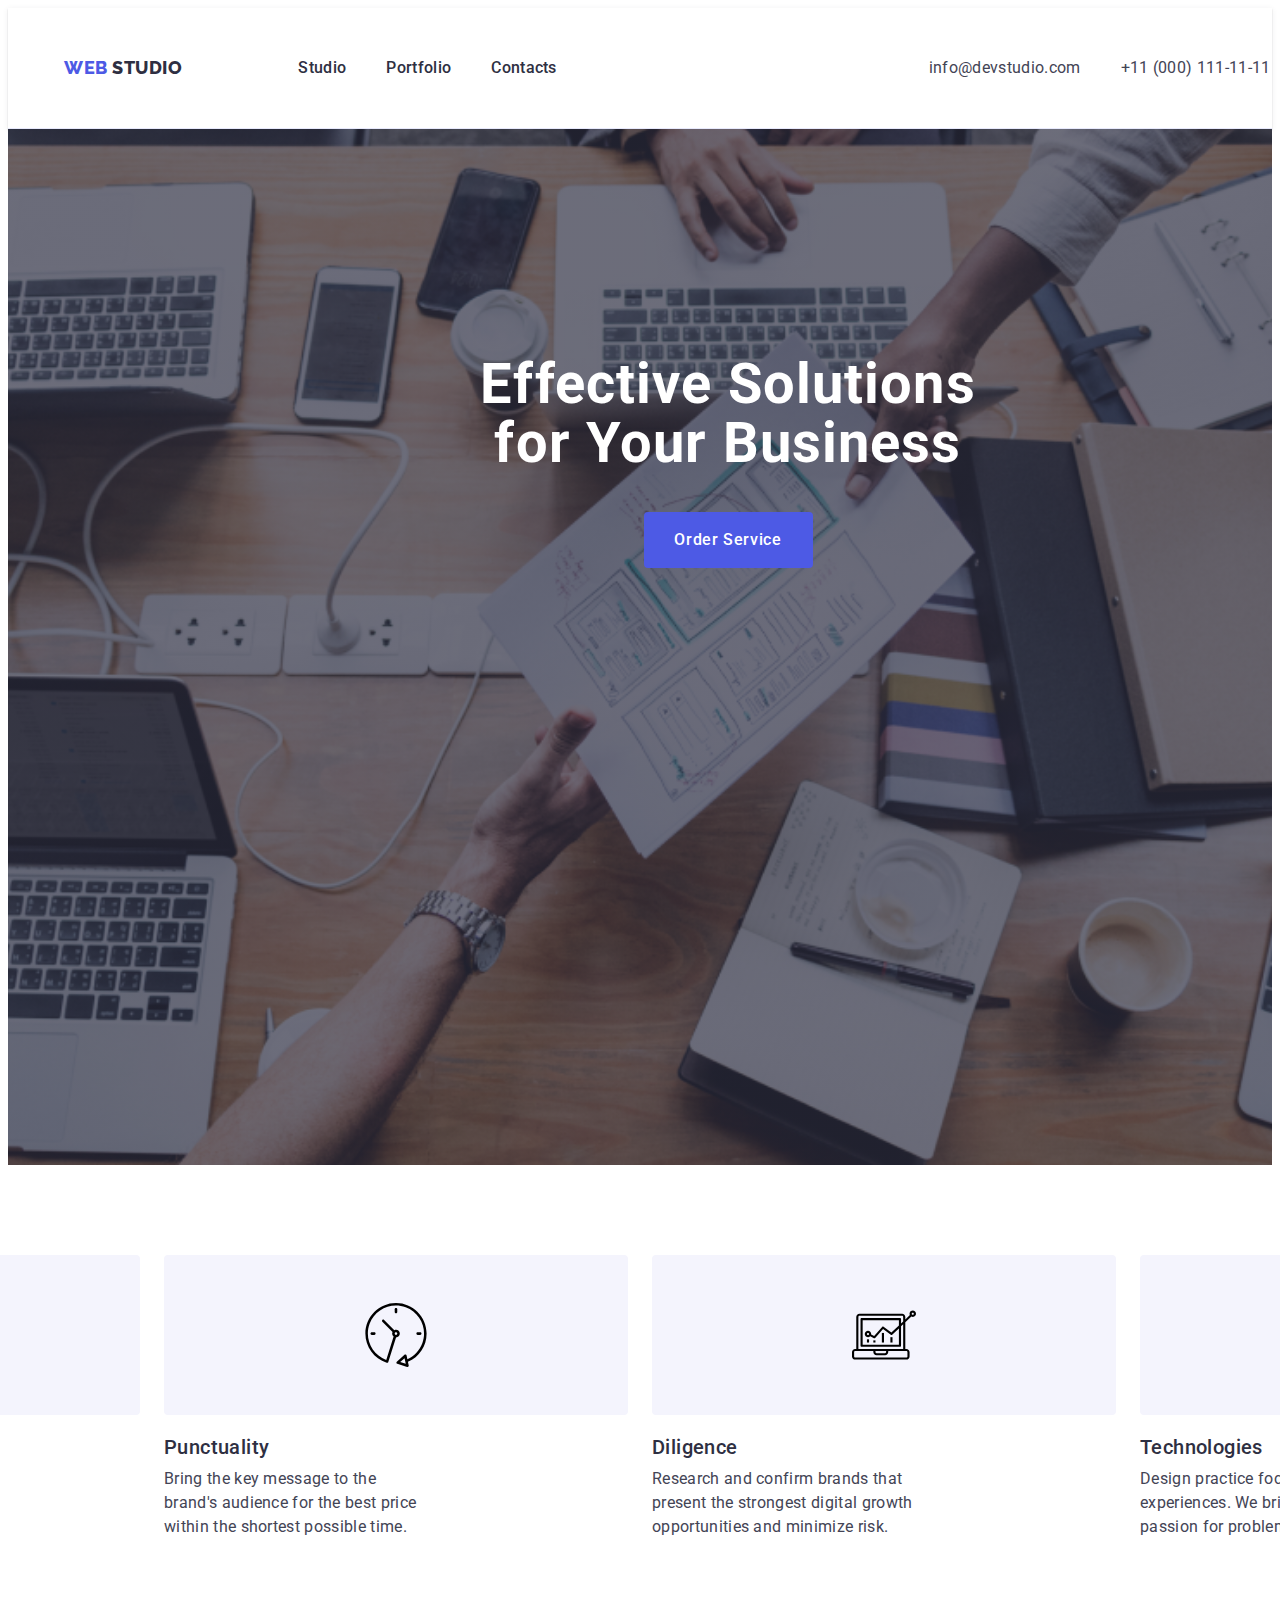
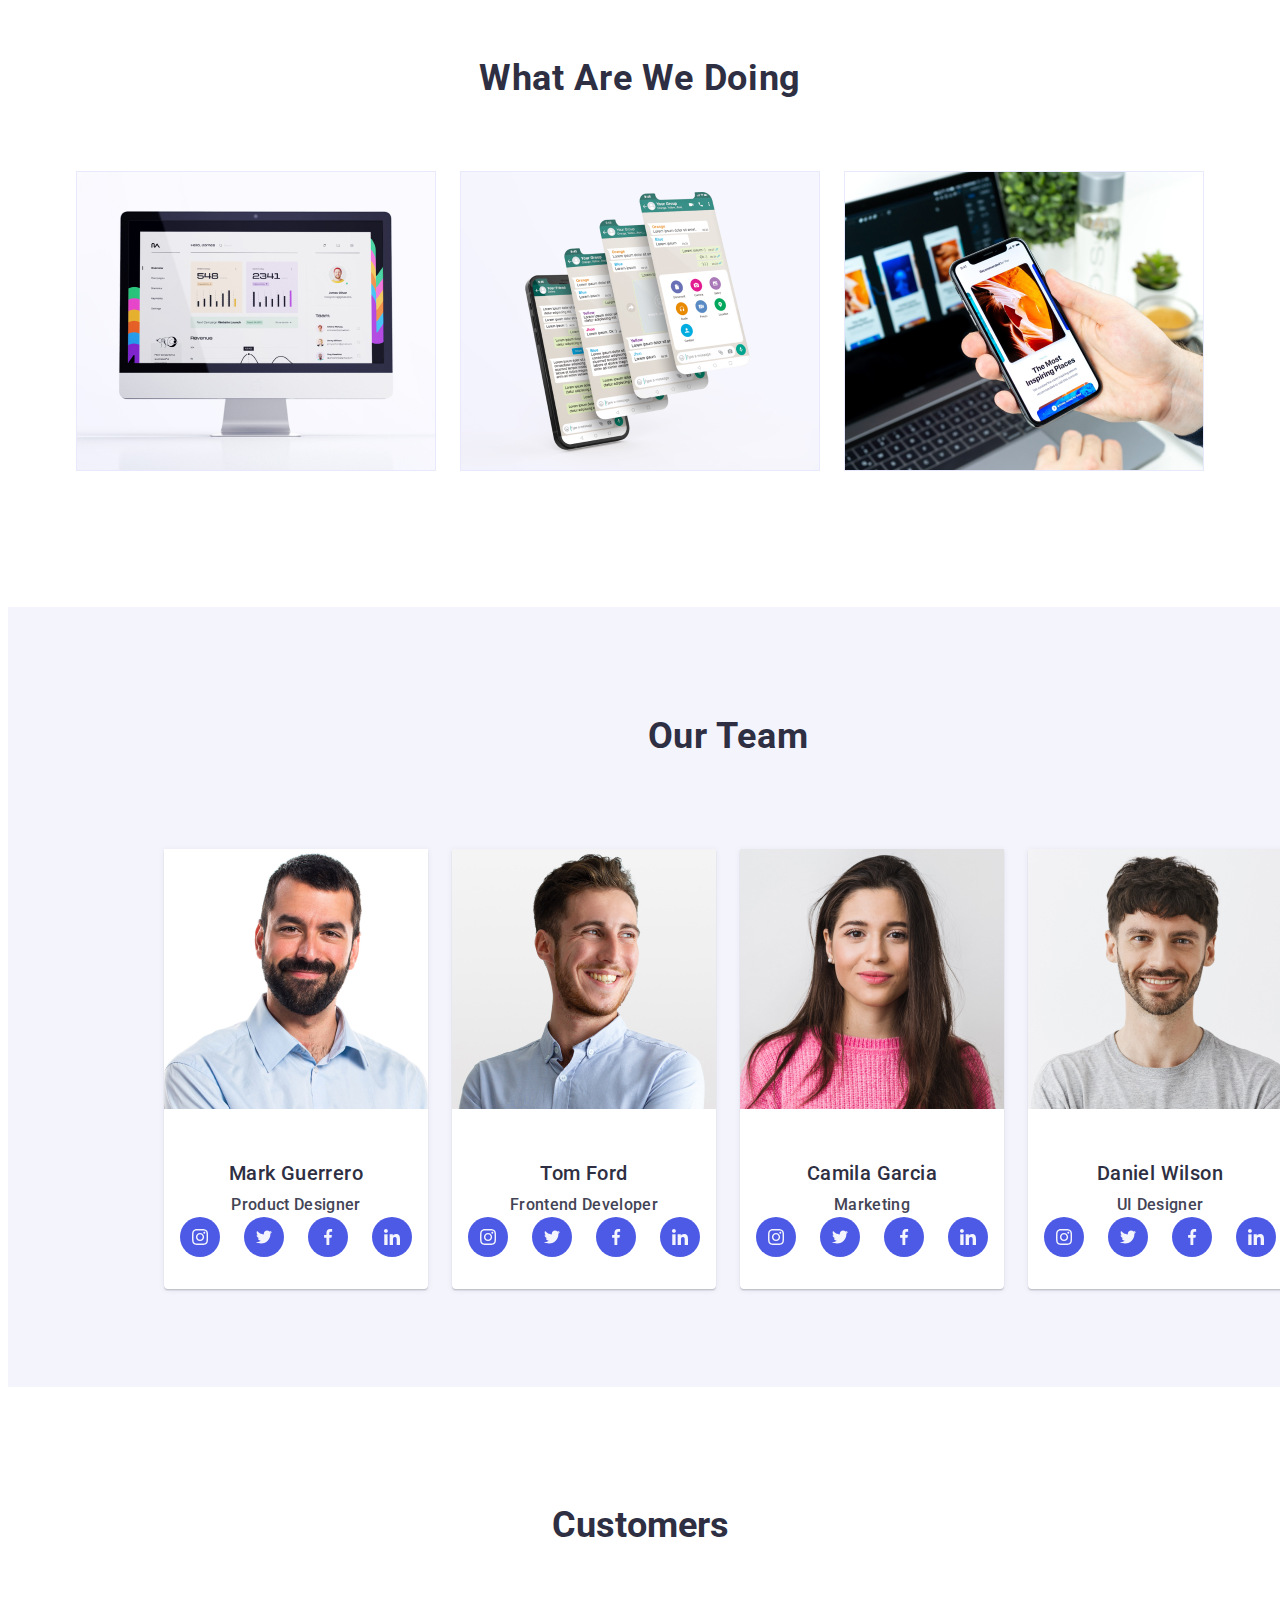
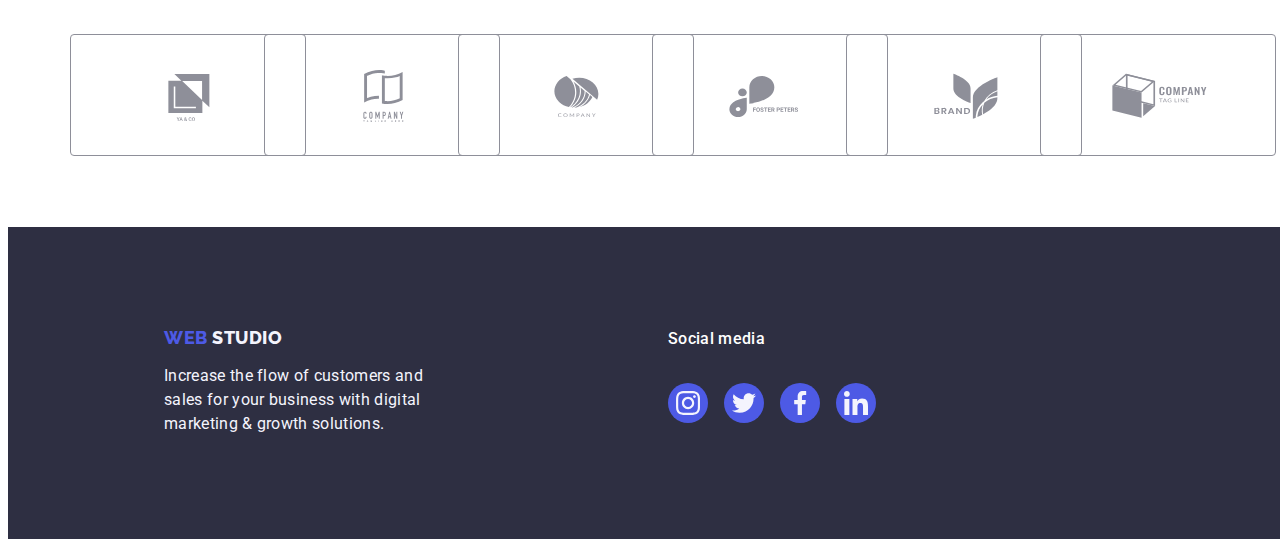
<file: index.html>
<!DOCTYPE html>
<html lang="en">
  <head>
    <meta charset="UTF-8" />
    <meta name="viewport" content="width=device-width, initial-scale=1.0" />

    <link rel="preconnect" href="https://fonts.googleapis.com" />
    <link rel="preconnect" href="https://fonts.gstatic.com" crossorigin />
    <link
      href="https://fonts.googleapis.com/css2?family=Raleway:wght@700&family=Roboto:wght@400;500;700;900&display=swap"
      rel="stylesheet"
    />
    <link
      rel="stylesheet"
      href="https://cdnjs.cloudflare.com/ajax/libs/modern-normalize/2.0.0/modern-normalize.min.css"
      integrity="sha512-4xo8blKMVCiXpTaLzQSLSw3KFOVPWhm/TRtuPVc4WG6kUgjH6J03IBuG7JZPkcWMxJ5huwaBpOpnwYElP/m6wg=="
      crossorigin="anonymous"
      referrerpolicy="no-referrer"
    />

    <link rel="stylesheet" href="./css/styles.css" />

    <title>Web Studio</title>
  </head>
  <body>
    <!-- Header -->
    <header class="header">
      <div class="header-div container">
        <!-- Nav Section -->
        <nav class="header-nav">
          <!-- Logo -->
          <a class="logo link" href="./index.html">
            Web <span class="logo-studio-dark">Studio</span>
          </a>
          <ul class="first-section-list list">
            <li>
              <a class="nav-list link" href="./index.html">Studio</a>
            </li>
            <li>
              <a class="nav-list link" href="./portfolio.html">Portfolio</a>
            </li>
            <li>
              <a class="nav-list link" href="">Contacts</a>
            </li>
          </ul>
        </nav>
        <address class="contact">
          <ul class="first-section-list list">
            <li>
              <a class="list-contact link" href="mailto:info@devstudio.com"
                >info@devstudio.com</a
              >
            </li>
            <li>
              <a class="list-contact link" href="tel:+110001111111"
                >+11 (000) 111-11-11</a
              >
            </li>
          </ul>
        </address>
      </div>
    </header>

    <!-- Main Section -->
    <main>
      <!-- First Section -->
      <section class="first-section">
        <div class="container first-section-div">
          <h1 class="first-section-header">
            Effective Solutions for Your Business
          </h1>
        </div>
        <div class="container first-section-div-button">
          <button class="first-section-button" type="button">
            Order Service
          </button>
        </div>
      </section>

      <!-- Second Section -->
      <section class="second-section">
        <div class="second-section-container">
          <h2 class="first-section-header visually-hidden">Section 1</h2>
          <ul class="second-section-list list">
            <li class="second-section-list-item">
              <div class="second-section-icon">
                <svg width="64" height="64">
                  <use href="./images/icons.svg#antenna"></use>
                </svg>
              </div>
              <h3 class="second-section-header">Strategy</h3>
              <p class="section-paragraph">
                Our goal is to identify the business problem to walk away with
                the perfect and creative solution.
              </p>
            </li>
            <li class="second-section-list-item">
              <div class="second-section-icon">
                <svg width="64" height="64">
                  <use href="./images/icons.svg#clock"></use>
                </svg>
              </div>
              <h3 class="second-section-header">Punctuality</h3>
              <p class="section-paragraph">
                Bring the key message to the brand's audience for the best price
                within the shortest possible time.
              </p>
            </li>
            <li class="second-section-list-item">
              <div class="second-section-icon">
                <svg width="64" height="64">
                  <use href="./images/icons.svg#diagram"></use>
                </svg>
              </div>
              <h3 class="second-section-header">Diligence</h3>
              <p class="section-paragraph">
                Research and confirm brands that present the strongest digital
                growth opportunities and minimize risk.
              </p>
            </li>
            <li class="second-section-list-item">
              <div class="second-section-icon">
                <svg width="64" height="64">
                  <use href="./images/icons.svg#astronaut"></use>
                </svg>
              </div>
              <h3 class="second-section-header">Technologies</h3>
              <p class="section-paragraph">
                Design practice focused on digital experiences. We bring forth a
                deep passion for problem-solving.
              </p>
            </li>
          </ul>
        </div>
      </section>

      <!--Third Section  -->
      <section class="third-section">
        <div class="container">
          <h2 class="title-section-header">What are we doing</h2>
          <ul class="third-section-list list">
            <li class="third-section-list-item">
              <img
                src="./images/desktop.jpg"
                alt="Desktop cu statistici"
                width="360"
              />
            </li>
            <li class="third-section-list-item">
              <img
                src="./images/telefon.jpg"
                alt="Telefon cu multiple conversatii"
                width="360"
              />
            </li>
            <li class="third-section-list-item">
              <img
                src="./images/telefonsidesktop.jpg"
                alt="Telefon in fata unui laptop"
                width="360"
              />
            </li>
          </ul>
        </div>
      </section>

      <!--Fourth Section  -->
      <section class="fourth-section">
        <div class="container fourth-section-container">
          <h2 class="title-section-header">Our Team</h2>
          <ul class="fourth-section-list list">
            <li class="fourth-section-list-item">
              <img
                src="./images/markguerrero.jpg"
                alt="Barbat brunet cu barba si mustata"
                width="264"
              />
              <div class="fourth-section-div">
                <h3 class="fourth-section-header">Mark Guerrero</h3>
                <p class="fourth-section-paragraph">Product Designer</p>
                <ul class="fourth-section-social-icons-list list">
                  <li class="fourth-section-icon-item">
                    <a class="fourth-section-icon" href="">
                      <svg
                        width="16"
                        height="16"
                        class="fourth-section-icon-media"
                      >
                        <use href="./images/icons.svg#instagram"></use>
                      </svg>
                    </a>
                  </li>
                  <li class="fourth-section-icon-item">
                    <a class="fourth-section-icon" href="">
                      <svg
                        width="16"
                        height="16"
                        class="fourth-section-icon-media"
                      >
                        <use href="./images/icons.svg#twitter"></use>
                      </svg>
                    </a>
                  </li>
                  <li class="fourth-section-icon-item">
                    <a class="fourth-section-icon" href="">
                      <svg
                        width="16"
                        height="16"
                        class="fourth-section-icon-media"
                      >
                        <use href="./images/icons.svg#facebook"></use>
                      </svg>
                    </a>
                  </li>
                  <li class="fourth-section-icon-item">
                    <a class="fourth-section-icon" href="">
                      <svg
                        width="16"
                        height="16"
                        class="fourth-section-icon-media"
                      >
                        <use href="./images/icons.svg#linkedin"></use>
                      </svg>
                    </a>
                  </li>
                </ul>
              </div>
            </li>
            <li class="fourth-section-list-item">
              <img
                src="./images/tomford.jpg"
                alt="Barbat saten razand"
                width="264"
              />
              <div class="fourth-section-div">
                <h3 class="fourth-section-header">Tom Ford</h3>
                <p class="fourth-section-paragraph">Frontend Developer</p>

                <ul class="fourth-section-social-icons-list list">
                  <li class="fourth-section-icon-item">
                    <a class="fourth-section-icon" href="">
                      <svg
                        width="16"
                        height="16"
                        class="fourth-section-icon-media"
                      >
                        <use href="./images/icons.svg#instagram"></use>
                      </svg>
                    </a>
                  </li>
                  <li class="fourth-section-icon-item">
                    <a class="fourth-section-icon" href="">
                      <svg
                        width="16"
                        height="16"
                        class="fourth-section-icon-media"
                      >
                        <use href="./images/icons.svg#twitter"></use>
                      </svg>
                    </a>
                  </li>
                  <li class="fourth-section-icon-item">
                    <a class="fourth-section-icon" href="">
                      <svg
                        width="16"
                        height="16"
                        class="fourth-section-icon-media"
                      >
                        <use href="./images/icons.svg#facebook"></use>
                      </svg>
                    </a>
                  </li>
                  <li class="fourth-section-icon-item">
                    <a class="fourth-section-icon" href="">
                      <svg
                        width="16"
                        height="16"
                        class="fourth-section-icon-media"
                      >
                        <use href="./images/icons.svg#linkedin"></use>
                      </svg>
                    </a>
                  </li>
                </ul>
              </div>
            </li>
            <li class="fourth-section-list-item">
              <img
                src="./images/camilagarcia.jpg"
                alt="Femeie cu parul saten lung"
                width="264"
              />
              <div class="fourth-section-div">
                <h3 class="fourth-section-header">Camila Garcia</h3>
                <p class="fourth-section-paragraph">Marketing</p>

                <ul class="fourth-section-social-icons-list list">
                  <li class="fourth-section-icon-item">
                    <a class="fourth-section-icon" href="">
                      <svg
                        width="16"
                        height="16"
                        class="fourth-section-icon-media"
                      >
                        <use href="./images/icons.svg#instagram"></use>
                      </svg>
                    </a>
                  </li>
                  <li class="fourth-section-icon-item">
                    <a class="fourth-section-icon" href="">
                      <svg
                        width="16"
                        height="16"
                        class="fourth-section-icon-media"
                      >
                        <use href="./images/icons.svg#twitter"></use>
                      </svg>
                    </a>
                  </li>
                  <li class="fourth-section-icon-item">
                    <a class="fourth-section-icon" href="">
                      <svg
                        width="16"
                        height="16"
                        class="fourth-section-icon-media"
                      >
                        <use href="./images/icons.svg#facebook"></use>
                      </svg>
                    </a>
                  </li>
                  <li class="fourth-section-icon-item">
                    <a class="fourth-section-icon" href="">
                      <svg
                        width="16"
                        height="16"
                        class="fourth-section-icon-media"
                      >
                        <use href="./images/icons.svg#linkedin"></use>
                      </svg>
                    </a>
                  </li>
                </ul>
              </div>
            </li>
            <li class="fourth-section-list-item">
              <img
                src="./images/danielwilson.jpg"
                alt="Barbat brunet zambind"
                width="264"
              />
              <div class="fourth-section-div">
                <h3 class="fourth-section-header">Daniel Wilson</h3>
                <p class="fourth-section-paragraph">UI Designer</p>

                <ul class="fourth-section-social-icons-list list">
                  <li class="fourth-section-icon-item">
                    <a class="fourth-section-icon" href="">
                      <svg
                        width="16"
                        height="16"
                        class="fourth-section-icon-media"
                      >
                        <use href="./images/icons.svg#instagram"></use>
                      </svg>
                    </a>
                  </li>
                  <li class="fourth-section-icon-item">
                    <a class="fourth-section-icon" href="">
                      <svg
                        width="16"
                        height="16"
                        class="fourth-section-icon-media"
                      >
                        <use href="./images/icons.svg#twitter"></use>
                      </svg>
                    </a>
                  </li>
                  <li class="fourth-section-icon-item">
                    <a class="fourth-section-icon" href="">
                      <svg
                        width="16"
                        height="16"
                        class="fourth-section-icon-media"
                      >
                        <use href="./images/icons.svg#facebook"></use>
                      </svg>
                    </a>
                  </li>
                  <li class="fourth-section-icon-item">
                    <a class="fourth-section-icon" href="">
                      <svg
                        width="16"
                        height="16"
                        class="fourth-section-icon-media"
                      >
                        <use href="./images/icons.svg#linkedin"></use>
                      </svg>
                    </a>
                  </li>
                </ul>
              </div>
            </li>
          </ul>
        </div>
      </section>

      <!-- Fifth section -->
      <section class="fifth-section">
        <div class="container fifth-section-container">
          <h2 class="fifth-section-header">Customers</h2>
          <ul class="fifth-section-list list">
            <li class="fifth-section-list-item">
              <a class="fifth-section-icon" href="">
                <svg width="104" height="56" class="fifth-icon">
                  <use href="./images/icons.svg#client1-logo"></use>
                </svg>
              </a>
            </li>
            <li class="fifth-section-list-item">
              <a class="fifth-section-icon" href="">
                <svg width="104" height="56" class="fifth-icon">
                  <use href="./images/icons.svg#client2-logo"></use>
                </svg>
              </a>
            </li>
            <li class="fifth-section-list-item">
              <a class="fifth-section-icon" href="">
                <svg width="104" height="56" class="fifth-icon">
                  <use href="./images/icons.svg#client3-logo"></use>
                </svg>
              </a>
            </li>
            <li class="fifth-section-list-item">
              <a class="fifth-section-icon" href="">
                <svg width="104" height="56" class="fifth-icon">
                  <use href="./images/icons.svg#client4-logo"></use>
                </svg>
              </a>
            </li>
            <li class="fifth-section-list-item">
              <a class="fifth-section-icon" href="">
                <svg width="104" height="56" class="fifth-icon">
                  <use href="./images/icons.svg#client5-logo"></use>
                </svg>
              </a>
            </li>
            <li class="fifth-section-list-item">
              <a class="fifth-section-icon" href="">
                <svg width="104" height="56" class="fifth-icon">
                  <use href="./images/icons.svg#client6-logo"></use>
                </svg>
              </a>
            </li>
          </ul>
        </div>
      </section>
    </main>

    <!-- Footer section -->
    <footer class="footer">
      <div class="footer-container">
        <div class="footer-container-logo">
          <!-- Logo -->
          <a class="logo link footer-main-logo" href="./index.html">
            Web <span class="logo-studio-light">Studio</span></a
          >
          <p class="footer-paragraph">
            Increase the flow of customers and sales for your business with
            digital marketing & growth solutions.
          </p>
        </div>
        <div class="footer-social-media">
          <p class="footer-social-media-paragraph">Social media</p>
          <ul class="list footer-social-icon">
            <li class="footer-icon">
              <a class="social-media-icon" href="">
                <svg width="24" height="24" class="media-icon-svg">
                  <use href="./images/icons.svg#instagram"></use>
                </svg>
              </a>
            </li>
            <li class="footer-icon">
              <a class="social-media-icon" href="">
                <svg width="24" height="24" class="media-icon-svg">
                  <use href="./images/icons.svg#twitter"></use>
                </svg>
              </a>
            </li>
            <li class="footer-icon">
              <a class="social-media-icon" href="">
                <svg width="24" height="24" class="media-icon-svg">
                  <use href="./images/icons.svg#facebook"></use>
                </svg>
              </a>
            </li>
            <li class="footer-icon">
              <a class="social-media-icon" href="">
                <svg width="24" height="24" class="media-icon-svg">
                  <use href="./images/icons.svg#linkedin"></use>
                </svg>
              </a>
            </li>
          </ul>
        </div>
      </div>
    </footer>
  </body>
</html>
</file>
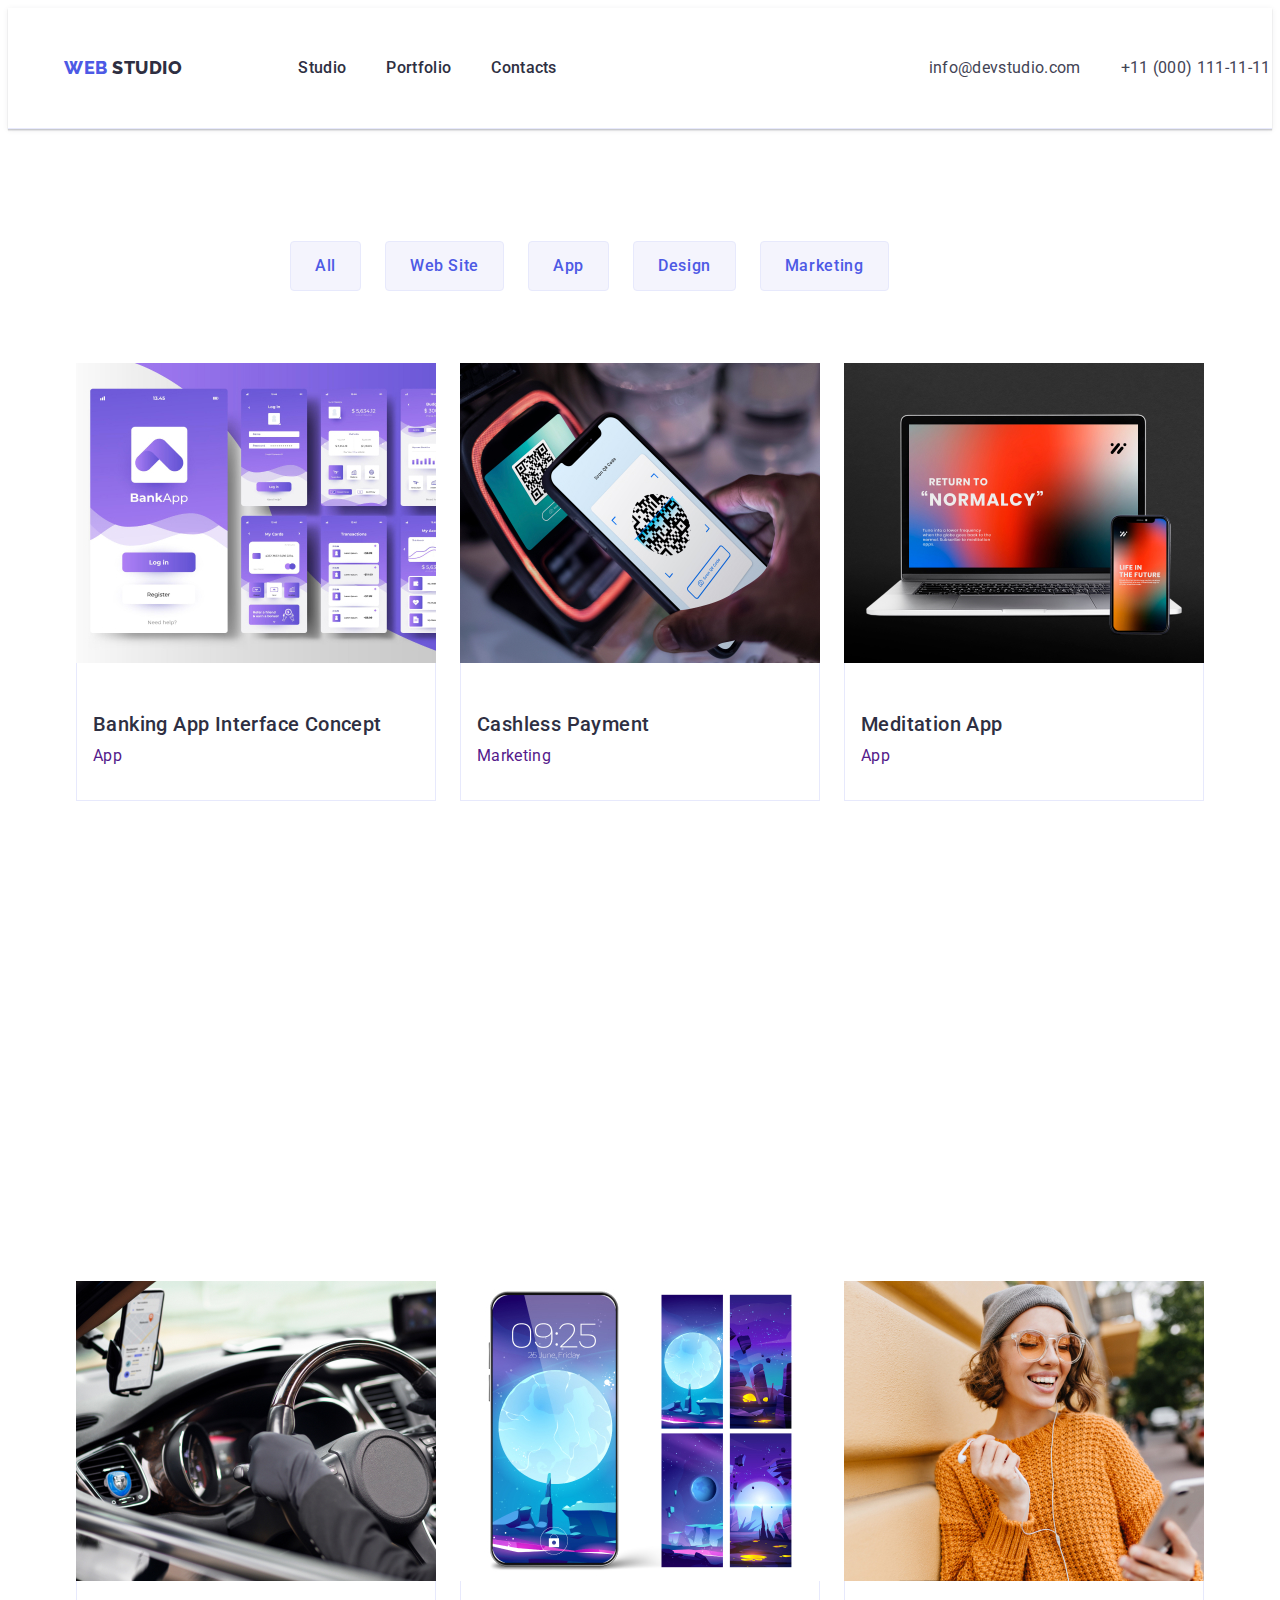
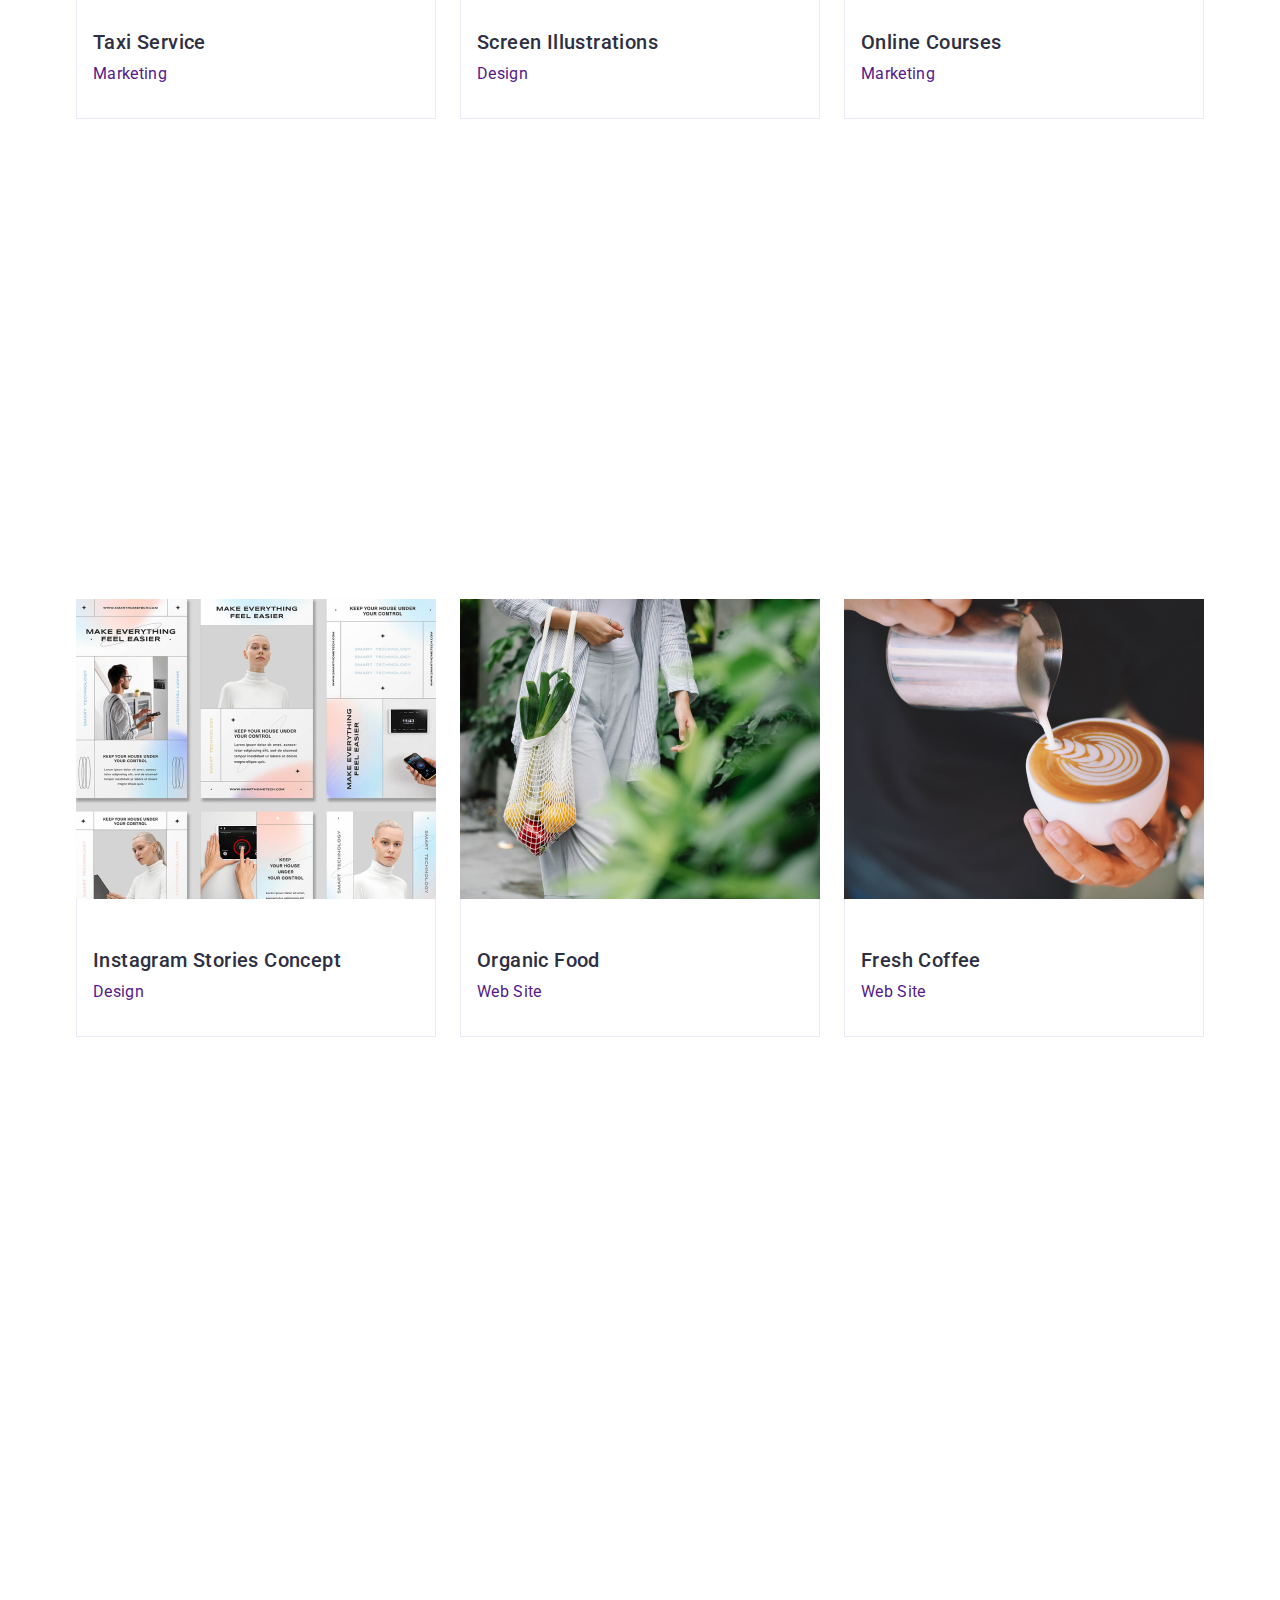
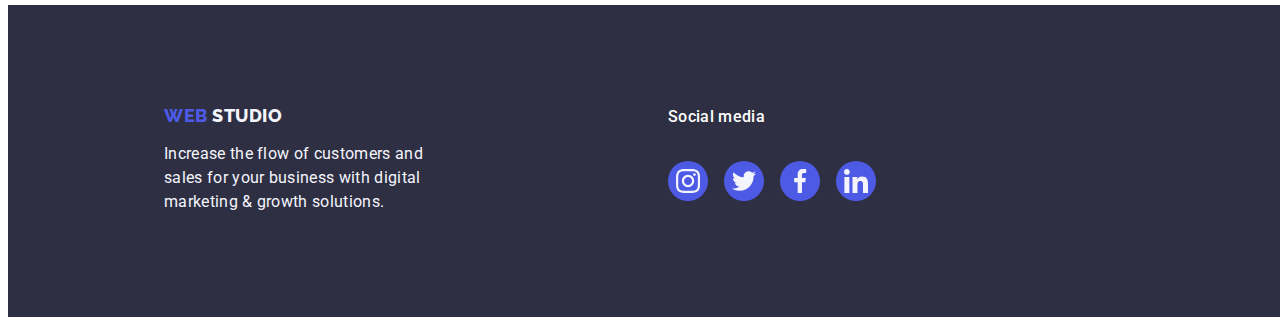
<file: portfolio.html>
<!DOCTYPE html>
<html lang="en">
  <head>
    <meta charset="UTF-8" />
    <meta name="viewport" content="width=device-width, initial-scale=1.0" />

    <link rel="preconnect" href="https://fonts.googleapis.com" />
    <link rel="preconnect" href="https://fonts.gstatic.com" crossorigin />
    <link
      href="https://fonts.googleapis.com/css2?family=Raleway:wght@700&family=Roboto:wght@400;500;700;900&display=swap"
      rel="stylesheet"
    />
    <link
      rel="stylesheet"
      href="https://cdnjs.cloudflare.com/ajax/libs/modern-normalize/2.0.0/modern-normalize.min.css"
      integrity="sha512-4xo8blKMVCiXpTaLzQSLSw3KFOVPWhm/TRtuPVc4WG6kUgjH6J03IBuG7JZPkcWMxJ5huwaBpOpnwYElP/m6wg=="
      crossorigin="anonymous"
      referrerpolicy="no-referrer"
    />
    <link rel="stylesheet" href="./css/styles.css" />

    <title>Portfolio</title>
  </head>
  <body>
    <!-- Header -->
    <header class="header">
      <div class="header-div container">
        <!-- Nav Section -->
        <nav class="header-nav">
          <!-- Logo -->
          <a class="logo link" href="./index.html">
            Web <span class="logo-studio-dark">Studio</span>
          </a>
          <ul class="first-section-list list">
            <li>
              <a class="nav-list link" href="./index.html">Studio</a>
            </li>
            <li>
              <a class="nav-list link" href="./portfolio.html">Portfolio</a>
            </li>
            <li>
              <a class="nav-list link" href="">Contacts</a>
            </li>
          </ul>
        </nav>
        <address class="contact">
          <ul class="first-section-list list">
            <li>
              <a class="list-contact link" href="mailto:info@devstudio.com"
                >info@devstudio.com</a
              >
            </li>
            <li>
              <a class="list-contact link" href="tel:+110001111111"
                >+11 (000) 111-11-11</a
              >
            </li>
          </ul>
        </address>
      </div>
    </header>

    <!-- Main Section -->
    <main>
      <!-- Filters buttons -->
      <section class="portfolio-section">
        <div class="container">
          <h1 class="visually-hidden">Filters</h1>
          <ul class="list portfolio-list-button">
            <li>
              <button class="button" type="button">All</button>
            </li>
            <li>
              <button class="button" type="button">Web Site</button>
            </li>
            <li>
              <button class="button" type="button">App</button>
            </li>
            <li>
              <button class="button" type="button">Design</button>
            </li>
            <li>
              <button class="button" type="button">Marketing</button>
            </li>
          </ul>

          <!-- Apps Section -->

          <!-- Row 1 -->
          <ul class="list portfolio-list">
            <li class="portfolio-list-item">
              <a class="link portfolio-link" href="">
                <img
                  src="./images/banking-app-interface.jpg"
                  alt="Banking app
                interface"
                  width="360"
                />
                <div class="portfolio-list-div">
                  <h2 class="name-app">Banking App Interface Concept</h2>
                  <p class="app-category">App</p>
                </div>
              </a>
            </li>
            <li class="portfolio-list-item">
              <a class="link portfolio-link" href="">
                <img
                  src="./images/cashless-payment.jpg"
                  alt="Paying with the phone"
                  width="360"
                />
                <div class="portfolio-list-div">
                  <h2 class="name-app">Cashless Payment</h2>
                  <p class="app-category">Marketing</p>
                </div>
              </a>
            </li>
            <li class="portfolio-list-item">
              <a class="link portfolio-link" href="">
                <img
                  src="./images/meditation-app.jpg"
                  alt="laptop and phone in meditation app"
                  width="360"
                />
                <div class="portfolio-list-div">
                  <h2 class="name-app">Meditation App</h2>
                  <p class="app-category">App</p>
                </div>
              </a>
            </li>

            <!-- Row 2 -->
            <li class="portfolio-list-item">
              <a class="link portfolio-link" href="">
                <img
                  src="./images/taxi-service.jpg"
                  alt="Driving using GPS"
                  width="360"
                />
                <div class="portfolio-list-div">
                  <h2 class="name-app">Taxi Service</h2>
                  <p class="app-category">Marketing</p>
                </div>
              </a>
            </li>
            <li class="portfolio-list-item">
              <a class="link portfolio-link" href="">
                <img
                  src="./images/screen-illustrations.jpg"
                  alt="Screen Illustrations"
                  width="360"
                />
                <div class="portfolio-list-div">
                  <h2 class="name-app">Screen Illustrations</h2>
                  <p class="app-category">Design</p>
                </div>
              </a>
            </li>
            <li class="portfolio-list-item">
              <a class="link portfolio-link" href="">
                <img
                  src="./images/online-courses.jpg"
                  alt="Girl smile on the phone"
                  width="360"
                />
                <div class="portfolio-list-div">
                  <h2 class="name-app">Online Courses</h2>
                  <p class="app-category">Marketing</p>
                </div>
              </a>
            </li>

            <!-- Row 3 -->
            <li class="portfolio-list-item">
              <a class="link portfolio-link" href="">
                <img
                  src="./images/instagram-stories-concept.jpg"
                  alt="Instagram stories concept"
                  width="360"
                />
                <div class="portfolio-list-div">
                  <h2 class="name-app">Instagram Stories Concept</h2>
                  <p class="app-category">Design</p>
                </div>
              </a>
            </li>
            <li class="portfolio-list-item">
              <a class="link portfolio-link" href="">
                <img
                  src="./images/organic-food.jpg"
                  alt="woman with vegetables in a net"
                  width="360"
                />
                <div class="portfolio-list-div">
                  <h2 class="name-app">Organic Food</h2>
                  <p class="app-category">Web Site</p>
                </div>
              </a>
            </li>
            <li class="portfolio-list-item">
              <a class="link portfolio-link" href="">
                <img
                  src="./images/fresh-coffe.jpg"
                  alt="Making a coffe with model"
                  width="360"
                />
                <div class="portfolio-list-div">
                  <h2 class="name-app">Fresh Coffee</h2>
                  <p class="app-category">Web Site</p>
                </div>
              </a>
            </li>
          </ul>
        </div>
      </section>
    </main>

    <!-- Footer section -->
    <footer class="footer">
      <div class="footer-container">
        <div class="footer-container-logo">
          <!-- Logo -->
          <a class="logo link footer-main-logo" href="./index.html">
            Web <span class="logo-studio-light">Studio</span></a
          >
          <p class="footer-paragraph">
            Increase the flow of customers and sales for your business with
            digital marketing & growth solutions.
          </p>
        </div>
        <div class="footer-social-media">
          <p class="footer-social-media-paragraph">Social media</p>
          <ul class="list footer-social-icon">
            <li class="footer-icon">
              <a class="social-media-icon" href="">
                <svg width="24" height="24" class="media-icon-svg">
                  <use href="./images/icons.svg#instagram"></use>
                </svg>
              </a>
            </li>
            <li class="footer-icon">
              <a class="social-media-icon" href="">
                <svg width="24" height="24" class="media-icon-svg">
                  <use href="./images/icons.svg#twitter"></use>
                </svg>
              </a>
            </li>
            <li class="footer-icon">
              <a class="social-media-icon" href="">
                <svg width="24" height="24" class="media-icon-svg">
                  <use href="./images/icons.svg#facebook"></use>
                </svg>
              </a>
            </li>
            <li class="footer-icon">
              <a class="social-media-icon" href="">
                <svg width="24" height="24" class="media-icon-svg">
                  <use href="./images/icons.svg#linkedin"></use>
                </svg>
              </a>
            </li>
          </ul>
        </div>
      </div>
    </footer>
  </body>
</html>
</file>
<file: css/styles.css>
:root {
  --logo-web-button-color: #4d5ae5;
  --button-color: #404bbf;
  --text-color: #2e2f42;
  --contacts-color: #434455;
  --footer-text-color: #f4f4fd;
  --text-font-family: "Roboto", sans-serif;
  --logo-font-family: "Raleway", sans-serif;
  --white-color: #ffffff;
}

body {
  font-family: var(--text-font-family);
  color: var(--contacts-color);
  background-color: var(--white-color);
}

img {
  display: block;
}

p {
  margin: 0px;
  padding: 0px;
}

.list {
  list-style: none;
}

.logo {
  color: var(--logo-web-button-color);
  font-family: var(--logo-font-family);
  font-size: 18px;
  font-style: normal;
  font-weight: 800;
  line-height: 1.17;
  letter-spacing: 0.03em;
  text-transform: uppercase;
  margin-right: 76px;
}

.link {
  text-decoration: none;
}

.logo-studio-dark {
  color: var(--text-color);
}

.logo-studio-light {
  color: var(--footer-text-color);
}

.nav-list {
  font-weight: 500;
  font-size: 16px;
  line-height: 1.5;
  letter-spacing: 0.02em;
  color: var(--text-color);
  padding: 24px 0;
}

.nav-list:hover,
.nav-list:focus {
  color: #404bbf;
}

.contact {
  font-style: normal;
  line-height: 1.5;
  letter-spacing: 0.02em;
  color: var(--contacts-color);
  display: flex;
  flex-direction: column;
  align-self: right;
  padding-left: 332px;
}

.list-contact {
  color: var(--contacts-color);
}

.list-contact:hover,
.list-contact:focus {
  color: #404bbf;
}

.first-section {
  background-image: linear-gradient(
      rgba(46, 47, 66, 0.7),
      rgba(46, 47, 66, 0.7)
    ),
    url(../images/people-office.jpg);
  background-repeat: no-repeat;
  background-position: center;
  background-size: cover;
  color: var(--white-color);
  max-width: 1440px;
  height: 660px;
  display: flex;
  flex-direction: column;
  margin-left: auto;
  margin-right: auto;
  padding: 188px 0;
}

.first-section-header {
  font-size: 56px;
  font-style: normal;
  font-weight: 700;
  line-height: 1.07;
  text-align: center;
  letter-spacing: 0.02em;
  color: #ffffff;
  max-width: 496px;
}

.first-section-button {
  background-color: #4d5ae5;
  color: #ffffff;
  font-family: var(--text-font-family);
  font-size: 16px;
  font-style: normal;
  font-weight: 500;
  line-height: 1.5;
  letter-spacing: 0.64px;
  cursor: pointer;
  display: block;
  min-width: 169px;
  height: 56px;
  border: none;
  border-radius: 4px;
}

.first-section-button:hover,
.first-section-button:focus {
  background-color: #404bbf;
}

.first-section-header {
  font-size: 56px;
  line-height: 1.07;
  text-align: center;
  letter-spacing: 0.02em;
  color: #ffffff;
}

.first-section-div {
  display: flex;
  justify-content: center;
}

.first-section-div-button {
  display: flex;
  justify-content: center;
}

.first-section-list {
  display: flex;
  margin: auto;
  gap: 40px;
  justify-content: end;
}

.title-section-header {
  font-size: 36px;
  line-height: 1.11;
  text-align: center;
  letter-spacing: 0.02em;
  text-transform: capitalize;
  color: #2e2f42;
  margin-bottom: 72px;
}

.second-section-header {
  font-weight: 500;
  font-size: 20px;
  line-height: 1.2;
  letter-spacing: 0.02em;
  color: #2e2f42;
  margin-bottom: 8px;
}

.second-section {
  display: flex;
  flex-direction: column;
  align-items: center;
  justify-content: center;
}

.second-section-container {
  display: flex;
  margin: 120px 156px;
  flex-direction: column;
  align-items: center;
  justify-content: center;
  width: 1128px;
  height: 224px;
}

.second-section-list {
  display: flex;
  gap: 24px;
  padding-left: 0px;
}

.second-section-list-item {
  width: calc(100% - 72px) / 4;
}

.second-section-icon {
  display: flex;
  align-items: center;
  justify-content: center;
  width: 264px;
  height: 112px;
  border-radius: 4px;
  background-color: #f4f4fd;
  padding: 24px 100px;
  margin-bottom: 8px;
}

.section-paragraph {
  font-size: 16px;
  line-height: 1.5;
  letter-spacing: 0.32px;
  color: #434455;
  font-weight: 400;
  line-height: 24px; /* 150% */
  letter-spacing: 0.32px;
  display: flex;
  flex-direction: column;
  width: 264px;
}

.third-section {
  padding-bottom: 120px;
  display: flex;
  flex-direction: column;
  align-items: center;
}

.third-section-list {
  display: flex;
  align-items: center;
  gap: 24px;
  width: 1128px;
  padding-left: 156px;
}

.third-section-list-item {
  width: calc(100% - 48px) / 3;
  gap: 24px;
}

.fourth-section-header {
  font-weight: 500;
  font-size: 20px;
  line-height: 1.2;
  letter-spacing: 0.02em;
  color: #2e2f42;
  margin-bottom: 8px;
  text-align: center;
}

.fourth-section-paragraph {
  font-size: 16px;
  line-height: 1.5;
  letter-spacing: 0.32px;
  color: #434455;
  text-align: center;
}

.fourth-section {
  background-color: #f4f4fd;
  font-weight: 500;
  font-size: 20px;
  line-height: 1.2;
  letter-spacing: 0.02em;
  color: #2e2f42;
  width: 1440px;
  height: 780px;
  margin: auto;
}

.fourth-section-list .fourth-section-list-item {
  background-color: #ffffffff;
  font-weight: 500;
  font-size: 20px;
  line-height: 1.2;
  letter-spacing: 0.02em;
  color: #2e2f42;
  width: 264px;
  box-shadow: 0px 2px 1px 0px rgba(46, 47, 66, 0.08),
    0px 1px 1px 0px rgba(46, 47, 66, 0.16),
    0px 1px 6px 0px rgba(46, 47, 66, 0.08);
  border-radius: 0px 0px 4px 4px;
}

.fourth-section-container {
  padding: 80px 0px;
  display: flex;
  flex-direction: column;
  align-self: center;
}

.fourth-section-list {
  display: flex;
  gap: 24px;
  padding-left: 0px;
  justify-content: center;
}

.fourth-section-div {
  padding: 32px 0px;
  width: 264px;
}

.fourth-section-icon-item {
  width: 40px;
  height: 40px;
}

.fourth-section-social-icons-list {
  display: flex;
  justify-content: center;
  gap: 24px;
  padding-left: 0px;
}

.fourth-section-icon {
  width: 100%;
  height: 100%;
  background-color: #4d5ae5;
  border-radius: 50%;
  display: flex;
  align-items: center;
  justify-content: center;
}

.fourth-section-icon:hover,
.fourth-section-icon:focus {
  background-color: #404bbf;
}

.fourth-section-icon-media {
  fill: #f4f4fd;
}

.social-icon {
  display: flex;
  justify-content: space-around;
  padding-left: 0px;
}

.footer {
  background-color: var(--text-color);
  color: var(--footer-text-color);
  font-size: 16px;
  line-height: 1.5;
  letter-spacing: 0.02em;
  width: 1440px;
  height: 312px;
  display: flex;
  flex-direction: row;
  margin: auto;
}

.footer-container {
  display: flex;
  align-items: baseline;
}

.footer-container-logo {
  margin-right: 120px;
  padding: 100px 120px 100px 156px;
  display: flex;
  flex-direction: column;
}

.footer-logo {
  color: var(--footer-text-color);
}

.footer-paragraph {
  color: var(--footer-text-color);
  font-size: 16px;
  line-height: 1.5;
  letter-spacing: 0.02em;
  max-width: 264px;
  margin-bottom: 16px;
}

.footer-main-logo {
  display: inline-block;
  margin-bottom: 16px;
}

.footer-social-media {
  display: flex;
  flex-direction: column;
  padding-top: 80px;
  width: 208px;
}

.footer-icon {
  display: flex;
  justify-content: left;
  gap: 5px;
  width: 40px;
  height: 40px;
}

.footer-social-media .footer-social-media-paragraph {
  font-weight: 500;
  font-size: 16px;
  line-height: 1.5;
  letter-spacing: 0.02em;
  color: #ffffffff;
  margin-bottom: 16px;
}

.footer-social-icon {
  display: flex;
  gap: 16px;
  padding-left: 0px;
}

.social-media-icon {
  width: 100%;
  height: 100%;
  background-color: #4d5ae5;
  border-radius: 50%;
  display: flex;
  align-items: center;
  justify-content: center;
}

.social-media-icon:hover,
.social-media-icon:focus {
  background-color: #31d0aa;
}

.footer-icon .social-media-icon .media-icon-svg {
  fill: #f4f4fd;
}

.button {
  color: #4d5ae5;
  background-color: #f4f4fd;
  font-family: "Roboto", sans-serif;
  font-size: 16px;
  font-style: normal;
  font-weight: 500;
  line-height: 1.5;
  letter-spacing: 0.04em;
  cursor: pointer;
  padding: 12px 24px;
  border: 1px solid #e7e9fc;
  border-radius: 4px;
}

.button:hover,
.button:focus {
  color: #ffffffff;
  background-color: #404bbf;
  border: 1px solid transparent;
  box-shadow: 0px 2px 2px 0px rgba(0, 0, 0, 0.12),
    0px 2px 1px 0px rgba(0, 0, 0, 0.08), 0px 3px 1px 0px rgba(0, 0, 0, 0.1);
}

.name-app {
  font-size: 20px;
  font-style: normal;
  font-weight: 500;
  line-height: 1.2;
  letter-spacing: 0.4px;
  color: #2e2f42;

  margin-bottom: 8px;
}

.app-category {
  font-size: 16px;
  line-height: 1.5;
  letter-spacing: 0.32px;
}

/*tema3*/

.container {
  width: 1440px;
}

.header {
  border-bottom: 1px solid #e7e9fc;
  box-shadow: 0px 2px 1px rgba(46, 47, 66, 0.08),
    0px 1px 1px rgba(46, 47, 66, 0.16), 0px 1px 6px rgba(46, 47, 66, 0.08);
}

.header-div {
  display: flex;
  flex-direction: row;
  margin: auto;
  padding: 24px 56px;
  width: 1440px;
  height: 72px;
}

.header-nav {
  display: flex;
  align-items: center;
}

.visually-hidden {
  display: none;
  position: absolute;
  width: 1px;
  height: 1px;
  margin: -1px;
  border: 0;
  padding: 0;
  white-space: nowrap;
  clip-path: inset(100%);
  clip: rect(0 0 0 0);
  overflow: hidden;
}

.portfolio-section {
  padding-top: 96px;
  padding-bottom: 120px;
  display: flex;
  width: 1440;
  justify-content: center;
}

.portfolio-list-button {
  display: flex;
  padding-left: 370px;
  gap: 24px;
  margin-bottom: 72px;
}

.portfolio-list {
  display: flex;
  flex-wrap: wrap;
  justify-content: center;
  column-gap: 24px;
  row-gap: 48px;
  padding-left: 0px;
  width: 1440px;
}

.portfolio-list-item {
  display: flex;
  width: 360px;
  height: 420px;
  padding-bottom: 450px;
  flex-direction: column;
  align-items: flex-start;
  gap: 24px;
  flex-shrink: 0;
}

.portfolio-link:hover,
.portfolio-link:focus {
  box-shadow: 0px 1px 6px rgba(46, 47, 66, 0.08),
    0px 1px 1px rgba(46, 47, 66, 0.16), 0px 2px 1px rgba(46, 47, 66, 0.08);
}

.portfolio-list-div {
  padding: 32px 16px;
  border: 1px solid #e7e9fc;
  border-top: none;
}

/* tema 4 */

.fifth-section {
  display: flex;
  flex-direction: column;
  align-items: center;
  padding-top: 120px;
  padding-bottom: 120px;
}

.fifth-section-list {
  display: flex;
  gap: 24px;
  justify-content: center;
  padding-left: 0px;
}

.fifth-section-icon {
  width: 100%;
  height: 100%;
  border: 1px solid #8e8f99;
  border-radius: 4px;
  display: flex;
  align-items: center;
  justify-content: center;
  color: #8e8f99;
  padding: 16px 32px;
}

.fifth-section-icon:hover,
.fifth-section-icon:focus {
  border-color: #404bbf;
  color: #404bbf;
}

.fifth-section-header {
  font-size: 36px;
  line-height: 1.11;
  color: #2e2f42;
  margin-bottom: 72px;
  display: flex;
  justify-content: center;
}

.fifth-section-list-item {
  width: calc(100% - 120px) / 6;
  height: 88px;
}

.fifth-section-list-item .fifth-icon {
  fill: currentColor;
}

.fifth-section-container {
  display: flex;
  flex-direction: column;
  align-items: center;
  justify-content: center;
  width: 1128px;
  height: 200px;
}
</file>
